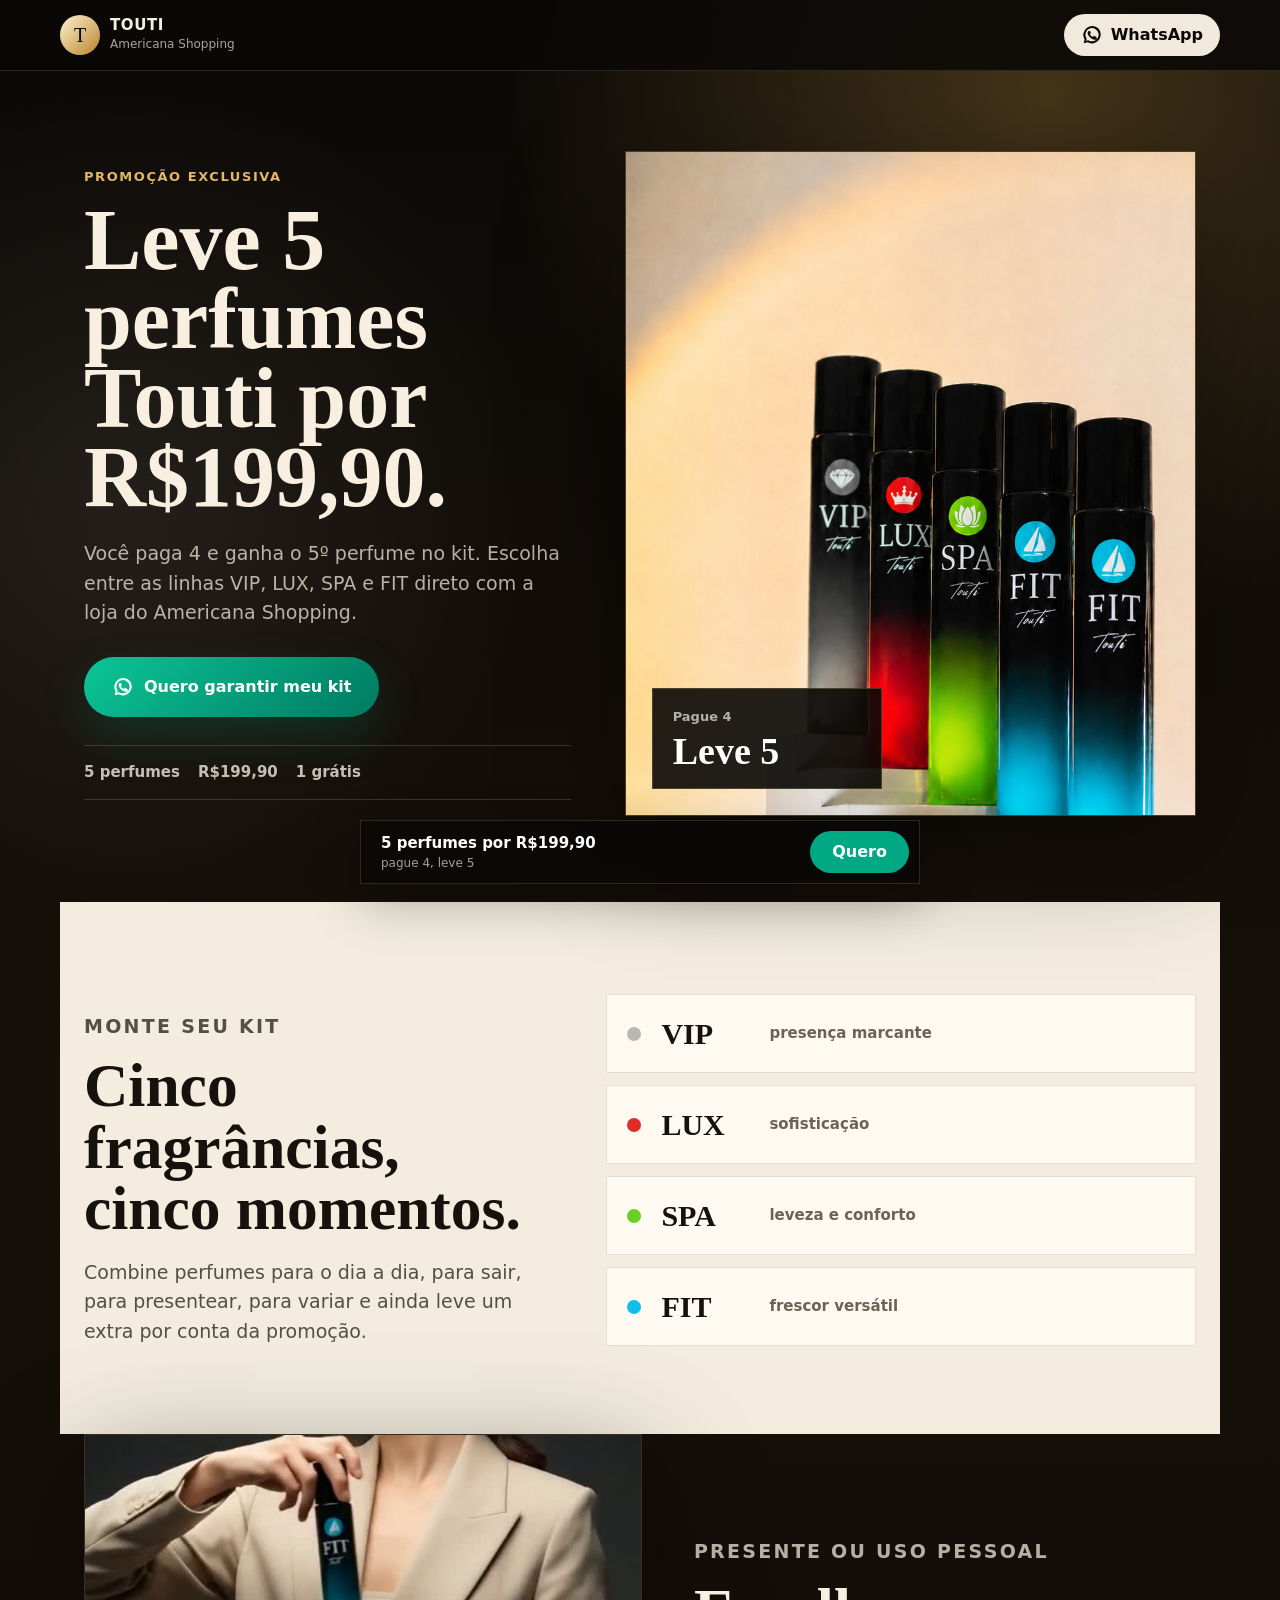
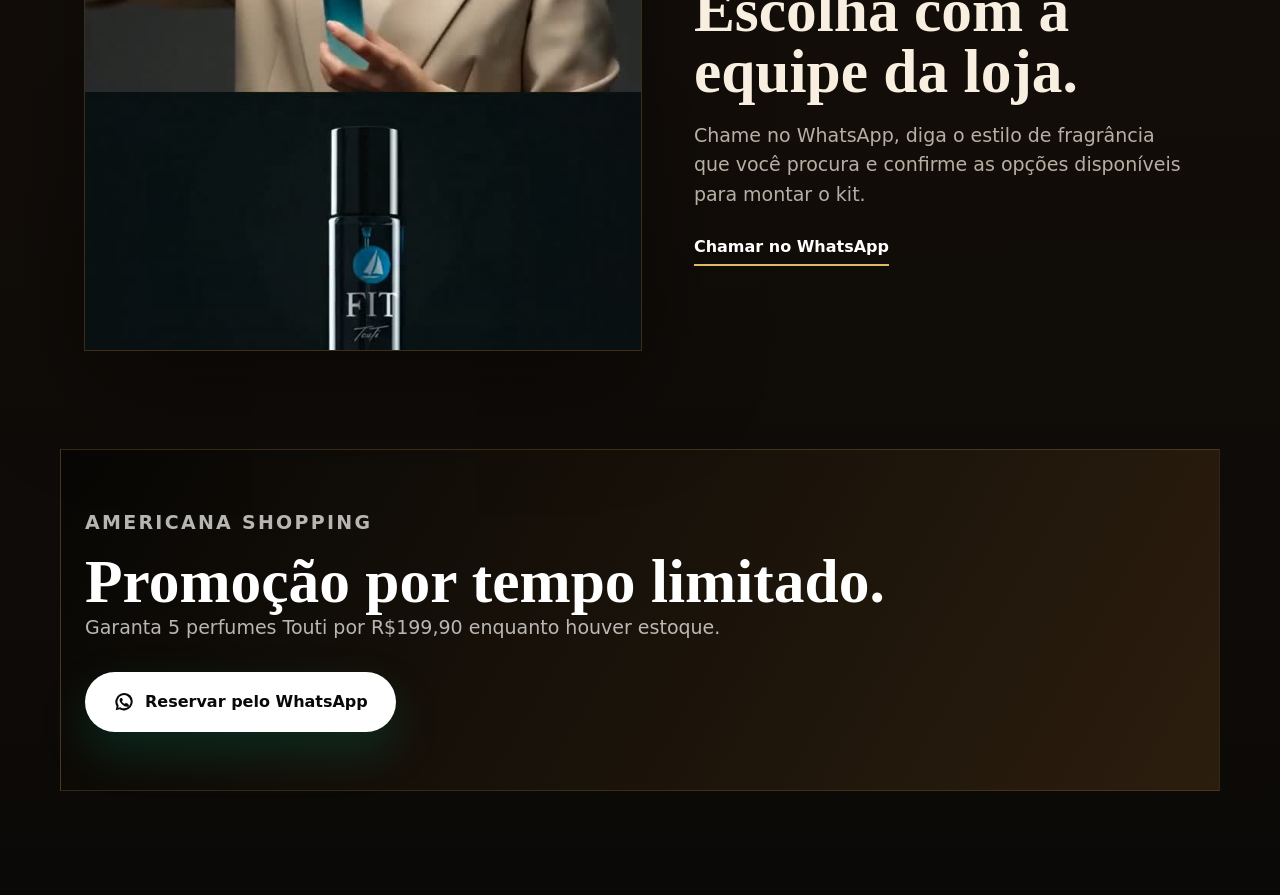
<file: index-original.html>
<!doctype html>
<html lang="pt-BR">
  <head>
    <meta charset="utf-8" />
    <meta name="viewport" content="width=device-width, initial-scale=1" />
    <title>Touti Americana Shopping | 5 perfumes por R$199,90</title>
    <meta
      name="description"
      content="Promo&ccedil;&atilde;o Touti Perfumes: pague 4 e leve 5 perfumes por R$199,90 no Americana Shopping. Chame no WhatsApp."
    />
    <meta property="og:title" content="Touti: 5 perfumes por R$199,90" />
    <meta
      property="og:description"
      content="Pague 4 e leve 5. Um perfume sai gr&aacute;tis no kit promocional."
    />
    <meta property="og:type" content="website" />
    <meta property="og:image" content="assets/touti-produtos-hero.png" />
    <link rel="preload" as="image" href="assets/touti-produtos-hero.png" />
    <link rel="stylesheet" href="styles.css" />
  </head>
  <body>
    <header class="topbar">
      <a class="brand" href="#top" aria-label="Touti Perfumes Americana Shopping">
        <span class="brand-mark">T</span>
        <span>
          <strong>TOUTI</strong>
          <small>Americana Shopping</small>
        </span>
      </a>

      <a class="header-action" data-whatsapp-link href="#">
        <svg viewBox="0 0 24 24" aria-hidden="true">
          <path d="M19.1 4.9A9.8 9.8 0 0 0 3.9 17L3 21l4.1-1a9.8 9.8 0 0 0 12-15.1Zm-7.2 14a7 7 0 0 1-3.6-1l-.3-.2-2.4.6.6-2.3-.2-.4a7.2 7.2 0 1 1 5.9 3.3Zm4-5.2c-.2-.1-1.3-.6-1.5-.7-.2-.1-.4-.1-.6.1-.1.2-.6.7-.7.9-.1.1-.3.1-.5 0a5.7 5.7 0 0 1-2.8-2.4c-.2-.3 0-.4.1-.5l.4-.5c.1-.2.2-.3.3-.5.1-.2 0-.4 0-.5 0-.1-.5-1.2-.7-1.6-.2-.4-.4-.4-.6-.4h-.5c-.2 0-.5.1-.7.3-.2.2-.9.9-.9 2.1s.9 2.4 1 2.6c.1.2 1.8 2.8 4.4 3.9.6.3 1.1.4 1.5.5.6.2 1.2.2 1.6.1.5-.1 1.3-.5 1.5-1.1.2-.5.2-1 .1-1.1-.1-.1-.2-.2-.4-.3Z" />
        </svg>
        WhatsApp
      </a>
    </header>

    <main id="top">
      <section class="hero">
        <div class="hero-copy">
          <p class="eyebrow">Promo&ccedil;&atilde;o exclusiva</p>
          <h1>Leve 5 perfumes Touti por R$199,90.</h1>
          <p class="lead">
            Voc&ecirc; paga 4 e ganha o 5&ordm; perfume no kit. Escolha entre as linhas
            VIP, LUX, SPA e FIT direto com a loja do Americana Shopping.
          </p>

          <a class="primary-action" data-whatsapp-link href="#">
            <svg viewBox="0 0 24 24" aria-hidden="true">
              <path d="M19.1 4.9A9.8 9.8 0 0 0 3.9 17L3 21l4.1-1a9.8 9.8 0 0 0 12-15.1Zm-7.2 14a7 7 0 0 1-3.6-1l-.3-.2-2.4.6.6-2.3-.2-.4a7.2 7.2 0 1 1 5.9 3.3Zm4-5.2c-.2-.1-1.3-.6-1.5-.7-.2-.1-.4-.1-.6.1-.1.2-.6.7-.7.9-.1.1-.3.1-.5 0a5.7 5.7 0 0 1-2.8-2.4c-.2-.3 0-.4.1-.5l.4-.5c.1-.2.2-.3.3-.5.1-.2 0-.4 0-.5 0-.1-.5-1.2-.7-1.6-.2-.4-.4-.4-.6-.4h-.5c-.2 0-.5.1-.7.3-.2.2-.9.9-.9 2.1s.9 2.4 1 2.6c.1.2 1.8 2.8 4.4 3.9.6.3 1.1.4 1.5.5.6.2 1.2.2 1.6.1.5-.1 1.3-.5 1.5-1.1.2-.5.2-1 .1-1.1-.1-.1-.2-.2-.4-.3Z" />
            </svg>
            Quero garantir meu kit
          </a>

          <div class="offer-strip" aria-label="Resumo da oferta">
            <span>5 perfumes</span>
            <span>R$199,90</span>
            <span>1 gr&aacute;tis</span>
          </div>
        </div>

        <div class="hero-media" aria-label="Frascos de perfumes Touti">
          <img src="assets/touti-produtos-hero.png" alt="Perfumes Touti das linhas VIP, LUX, SPA e FIT" />
          <div class="price-badge">
            <small>Pague 4</small>
            <strong>Leve 5</strong>
          </div>
        </div>
      </section>

      <section class="selection">
        <div class="section-copy">
          <p class="eyebrow">Monte seu kit</p>
          <h2>Cinco fragr&acirc;ncias, cinco momentos.</h2>
          <p>
            Combine perfumes para o dia a dia, para sair, para presentear,
            para variar e ainda leve um extra por conta da promo&ccedil;&atilde;o.
          </p>
        </div>

        <div class="line-list" aria-label="Linhas Touti dispon&iacute;veis">
          <article>
            <span class="dot vip"></span>
            <strong>VIP</strong>
            <small>presen&ccedil;a marcante</small>
          </article>
          <article>
            <span class="dot lux"></span>
            <strong>LUX</strong>
            <small>sofistica&ccedil;&atilde;o</small>
          </article>
          <article>
            <span class="dot spa"></span>
            <strong>SPA</strong>
            <small>leveza e conforto</small>
          </article>
          <article>
            <span class="dot fit"></span>
            <strong>FIT</strong>
            <small>frescor vers&aacute;til</small>
          </article>
        </div>
      </section>

      <section class="experience">
        <div class="video-card">
          <video
            src="assets/touti-lifestyle-fit.mp4"
            poster="assets/touti-lifestyle-poster.jpg"
            playsinline
            muted
            autoplay
            loop
          ></video>
        </div>

        <div class="experience-copy">
          <p class="eyebrow">Presente ou uso pessoal</p>
          <h2>Escolha com a equipe da loja.</h2>
          <p>
            Chame no WhatsApp, diga o estilo de fragr&acirc;ncia que voc&ecirc; procura
            e confirme as op&ccedil;&otilde;es dispon&iacute;veis para montar o kit.
          </p>
          <a class="secondary-action" data-whatsapp-link href="#">Chamar no WhatsApp</a>
        </div>
      </section>

      <section class="closing">
        <p class="eyebrow">Americana Shopping</p>
        <h2>Promo&ccedil;&atilde;o por tempo limitado.</h2>
        <p>Garanta 5 perfumes Touti por R$199,90 enquanto houver estoque.</p>
        <a class="primary-action light" data-whatsapp-link href="#">
          <svg viewBox="0 0 24 24" aria-hidden="true">
            <path d="M19.1 4.9A9.8 9.8 0 0 0 3.9 17L3 21l4.1-1a9.8 9.8 0 0 0 12-15.1Zm-7.2 14a7 7 0 0 1-3.6-1l-.3-.2-2.4.6.6-2.3-.2-.4a7.2 7.2 0 1 1 5.9 3.3Zm4-5.2c-.2-.1-1.3-.6-1.5-.7-.2-.1-.4-.1-.6.1-.1.2-.6.7-.7.9-.1.1-.3.1-.5 0a5.7 5.7 0 0 1-2.8-2.4c-.2-.3 0-.4.1-.5l.4-.5c.1-.2.2-.3.3-.5.1-.2 0-.4 0-.5 0-.1-.5-1.2-.7-1.6-.2-.4-.4-.4-.6-.4h-.5c-.2 0-.5.1-.7.3-.2.2-.9.9-.9 2.1s.9 2.4 1 2.6c.1.2 1.8 2.8 4.4 3.9.6.3 1.1.4 1.5.5.6.2 1.2.2 1.6.1.5-.1 1.3-.5 1.5-1.1.2-.5.2-1 .1-1.1-.1-.1-.2-.2-.4-.3Z" />
          </svg>
          Reservar pelo WhatsApp
        </a>
      </section>
    </main>

    <aside class="sticky-cta" aria-label="Atalho para WhatsApp">
      <div>
        <strong>5 perfumes por R$199,90</strong>
        <span>pague 4, leve 5</span>
      </div>
      <a data-whatsapp-link href="#">Quero</a>
    </aside>

    <script src="script.js"></script>
  </body>
</html>
</file>
<file: styles.css>
:root {
  color-scheme: light;
  --black: #0b0907;
  --ink: #f8efe1;
  --muted: #cdbb9f;
  --paper: #fff8ea;
  --cream: #f0d39a;
  --champagne: #e2b866;
  --gold: #d5a247;
  --green: #00a884;
  --line: rgba(226, 184, 102, 0.22);
  --shadow: 0 32px 110px rgba(0, 0, 0, 0.42);
  --max: 1160px;
}

* {
  box-sizing: border-box;
}

html {
  scroll-behavior: smooth;
}

body {
  margin: 0;
  background:
    radial-gradient(circle at 82% 4%, rgba(213, 162, 71, 0.28), transparent 34rem),
    radial-gradient(circle at 10% 20%, rgba(255, 248, 234, 0.08), transparent 26rem),
    linear-gradient(180deg, #0b0907 0%, #17100a 44%, #0b0907 100%);
  color: var(--ink);
  font-family:
    Inter, ui-sans-serif, system-ui, -apple-system, BlinkMacSystemFont, "Segoe UI",
    sans-serif;
  line-height: 1.5;
}

a {
  color: inherit;
  text-decoration: none;
}

svg {
  display: block;
}

.topbar {
  align-items: center;
  background: rgba(11, 9, 7, 0.88);
  border-bottom: 1px solid rgba(226, 184, 102, 0.16);
  display: flex;
  justify-content: space-between;
  left: 0;
  padding: 14px max(20px, calc((100vw - var(--max)) / 2));
  position: sticky;
  right: 0;
  top: 0;
  z-index: 30;
}

.brand {
  align-items: center;
  display: inline-flex;
  gap: 10px;
}

.brand-mark {
  align-items: center;
  background: linear-gradient(135deg, #fff2cf, #b9852e);
  border-radius: 50%;
  color: #0b0907;
  display: inline-flex;
  font-family: Georgia, "Times New Roman", serif;
  font-size: 20px;
  height: 40px;
  justify-content: center;
  width: 40px;
}

.brand strong,
.brand small {
  display: block;
}

.brand strong {
  font-size: 15px;
  letter-spacing: 0.04em;
  line-height: 1;
}

.brand small {
  color: rgba(248, 239, 225, 0.68);
  font-size: 12px;
  margin-top: 2px;
}

.header-action,
.primary-action,
.secondary-action,
.sticky-cta a {
  align-items: center;
  border: 0;
  cursor: pointer;
  display: inline-flex;
  font-family: inherit;
  font-weight: 850;
  justify-content: center;
  white-space: nowrap;
}

.header-action {
  background: rgba(255, 248, 234, 0.94);
  border-radius: 999px;
  color: #0b0907;
  gap: 8px;
  min-height: 42px;
  padding: 0 17px;
}

.header-action svg,
.primary-action svg {
  fill: currentColor;
  height: 22px;
  width: 22px;
}

main {
  overflow: hidden;
}

.hero,
.selection,
.experience,
.closing {
  margin: 0 auto;
  max-width: var(--max);
  padding-left: 24px;
  padding-right: 24px;
}

.hero {
  align-items: center;
  display: grid;
  gap: 54px;
  grid-template-columns: minmax(0, 0.92fr) minmax(380px, 1.08fr);
  min-height: calc(100vh - 69px);
  padding-bottom: 62px;
  padding-top: 56px;
}

.hero-copy {
  max-width: 590px;
}

.eyebrow {
  color: var(--champagne);
  font-size: 13px;
  font-weight: 900;
  letter-spacing: 0.12em;
  margin: 0 0 14px;
  text-transform: uppercase;
}

h1,
h2,
p {
  margin: 0;
}

h1,
h2 {
  font-family: Georgia, "Times New Roman", serif;
  font-weight: 700;
  letter-spacing: 0;
}

h1 {
  font-size: clamp(52px, 6.8vw, 86px);
  line-height: 0.92;
  text-wrap: balance;
}

h2 {
  font-size: clamp(38px, 4.8vw, 62px);
  line-height: 1;
  text-wrap: balance;
}

.lead,
.section-copy p,
.experience-copy p,
.closing p {
  color: rgba(248, 239, 225, 0.72);
  font-size: 19px;
  line-height: 1.55;
}

.lead {
  margin-top: 22px;
}

.lead strong {
  color: #fff;
}

.primary-action {
  background: linear-gradient(135deg, #0bc696, #007a60);
  border-radius: 999px;
  box-shadow: 0 20px 46px rgba(0, 138, 104, 0.24);
  color: #fff;
  gap: 10px;
  min-height: 60px;
  margin-top: 30px;
  padding: 0 28px;
}

.primary-action.light {
  background: #fff;
  color: var(--black);
}

.offer-strip {
  border-bottom: 1px solid var(--line);
  border-top: 1px solid var(--line);
  display: flex;
  flex-wrap: wrap;
  gap: 18px;
  margin-top: 28px;
  padding: 15px 0;
}

.offer-strip span {
  color: rgba(248, 239, 225, 0.78);
  font-size: 15px;
  font-weight: 850;
}

.hero-media {
  aspect-ratio: 0.86;
  background: #1b120b;
  border: 1px solid rgba(226, 184, 102, 0.26);
  box-shadow: var(--shadow);
  min-height: 620px;
  overflow: hidden;
  position: relative;
}

.hero-media img {
  height: 100%;
  object-fit: cover;
  object-position: 60% center;
  width: 100%;
}

.price-badge {
  background: rgba(11, 9, 7, 0.9);
  border: 1px solid rgba(226, 184, 102, 0.24);
  bottom: 26px;
  color: #fff;
  left: 26px;
  padding: 18px 20px;
  position: absolute;
  width: min(230px, calc(100% - 52px));
}

.price-badge small {
  color: rgba(255, 255, 255, 0.66);
  display: block;
  font-size: 13px;
  font-weight: 850;
}

.price-badge strong {
  display: block;
  font-family: Georgia, "Times New Roman", serif;
  font-size: 38px;
  line-height: 1;
  margin-top: 5px;
}

.selection {
  background: rgba(255, 248, 234, 0.95);
  color: #16110d;
  display: grid;
  gap: 40px;
  grid-template-columns: 0.9fr 1.1fr;
  padding-bottom: 88px;
  padding-top: 92px;
}

.selection .eyebrow {
  color: #9c6a20;
}

.selection .section-copy p {
  color: rgba(22, 17, 13, 0.72);
}

.section-copy {
  max-width: 500px;
}

.section-copy p,
.experience-copy p {
  margin-top: 18px;
}

.line-list {
  display: grid;
  gap: 12px;
}

.line-list article {
  align-items: center;
  background: #fffaf1;
  border: 1px solid rgba(22, 17, 13, 0.12);
  display: grid;
  gap: 16px;
  grid-template-columns: 18px 92px 1fr;
  min-height: 78px;
  padding: 18px 20px;
}

.dot {
  border-radius: 50%;
  height: 14px;
  width: 14px;
}

.dot.vip {
  background: #bab7b2;
}

.dot.lux {
  background: #e02b27;
}

.dot.spa {
  background: #68cf24;
}

.dot.fit {
  background: #10bfe8;
}

.line-list strong {
  font-family: Georgia, "Times New Roman", serif;
  font-size: 30px;
  line-height: 1;
}

.line-list small {
  color: #6d6256;
  font-size: 15px;
  font-weight: 760;
}

.experience {
  align-items: center;
  display: grid;
  gap: 52px;
  grid-template-columns: minmax(0, 1fr) minmax(320px, 0.9fr);
  padding-bottom: 98px;
}

.experience {
  color: var(--ink);
}

.video-card {
  aspect-ratio: 1.08;
  background: var(--black);
  border: 1px solid rgba(226, 184, 102, 0.22);
  box-shadow: var(--shadow);
  overflow: hidden;
}

.video-card video {
  height: 100%;
  object-fit: cover;
  width: 100%;
}

.secondary-action {
  border-bottom: 2px solid var(--champagne);
  color: #fff;
  margin-top: 26px;
  padding-bottom: 5px;
}

.closing {
  background:
    linear-gradient(120deg, rgba(8, 7, 5, 0.98), rgba(45, 31, 15, 0.95)),
    var(--black);
  color: #fff;
  border: 1px solid rgba(226, 184, 102, 0.18);
  margin-bottom: 104px;
  padding-bottom: 58px;
  padding-top: 58px;
}

.closing .eyebrow,
.closing p {
  color: rgba(255, 255, 255, 0.7);
}

.sticky-cta {
  align-items: center;
  background: rgba(11, 9, 7, 0.95);
  border: 1px solid rgba(226, 184, 102, 0.18);
  bottom: 16px;
  box-shadow: 0 18px 52px rgba(0, 0, 0, 0.28);
  color: #fff;
  display: flex;
  gap: 16px;
  justify-content: space-between;
  left: 50%;
  max-width: min(560px, calc(100vw - 28px));
  padding: 10px 10px 10px 20px;
  position: fixed;
  transform: translateX(-50%);
  width: 100%;
  z-index: 35;
}

.sticky-cta strong,
.sticky-cta span {
  display: block;
}

.sticky-cta strong {
  font-size: 15px;
}

.sticky-cta span {
  color: rgba(255, 255, 255, 0.62);
  font-size: 12px;
}

.sticky-cta a {
  background: var(--green);
  border-radius: 999px;
  color: #fff;
  min-height: 42px;
  padding: 0 22px;
}

@media (max-width: 920px) {
  .hero,
  .selection,
  .experience {
    grid-template-columns: 1fr;
  }

  .hero {
    min-height: auto;
  }

  .hero-media {
    min-height: 560px;
  }
}

@media (max-width: 620px) {
  .topbar {
    padding: 10px 14px;
  }

  .brand-mark {
    height: 36px;
    width: 36px;
  }

  .brand strong {
    font-size: 13px;
  }

  .brand small {
    font-size: 10px;
  }

  .header-action {
    font-size: 0;
    min-width: 42px;
    padding: 0;
  }

  .header-action svg {
    height: 24px;
    width: 24px;
  }

  .hero,
  .selection,
  .experience,
  .closing {
    padding-left: 16px;
    padding-right: 16px;
  }

  .hero {
    gap: 28px;
    padding-top: 32px;
  }

  h1 {
    font-size: 44px;
  }

  h2 {
    font-size: 36px;
  }

  .lead,
  .section-copy p,
  .experience-copy p,
  .closing p {
    font-size: 17px;
  }

  .primary-action {
    width: 100%;
  }

  .offer-strip {
    gap: 10px;
  }

  .offer-strip span {
    background: rgba(226, 184, 102, 0.08);
    border: 1px solid rgba(226, 184, 102, 0.22);
    color: rgba(248, 239, 225, 0.86);
    flex: 1 1 100%;
    padding: 10px 12px;
  }

  .hero-media {
    min-height: 500px;
  }

  .hero-media img {
    object-position: 62% center;
  }

  .price-badge {
    bottom: 16px;
    left: 16px;
    width: calc(100% - 32px);
  }

  .selection {
    padding-bottom: 70px;
    padding-top: 72px;
  }

  .experience {
    padding-bottom: 76px;
  }

  .line-list article {
    grid-template-columns: 16px 72px 1fr;
    padding: 16px;
  }

  .line-list strong {
    font-size: 25px;
  }

  .line-list small {
    font-size: 13px;
  }

  .sticky-cta {
    bottom: 10px;
    max-width: calc(100vw - 20px);
  }
}

@media (prefers-reduced-motion: no-preference) {
  .primary-action,
  .header-action,
  .secondary-action,
  .sticky-cta a {
    transition: transform 170ms ease, box-shadow 170ms ease;
  }

  .primary-action:hover,
  .header-action:hover,
  .sticky-cta a:hover {
    transform: translateY(-1px);
  }
}
</file>
